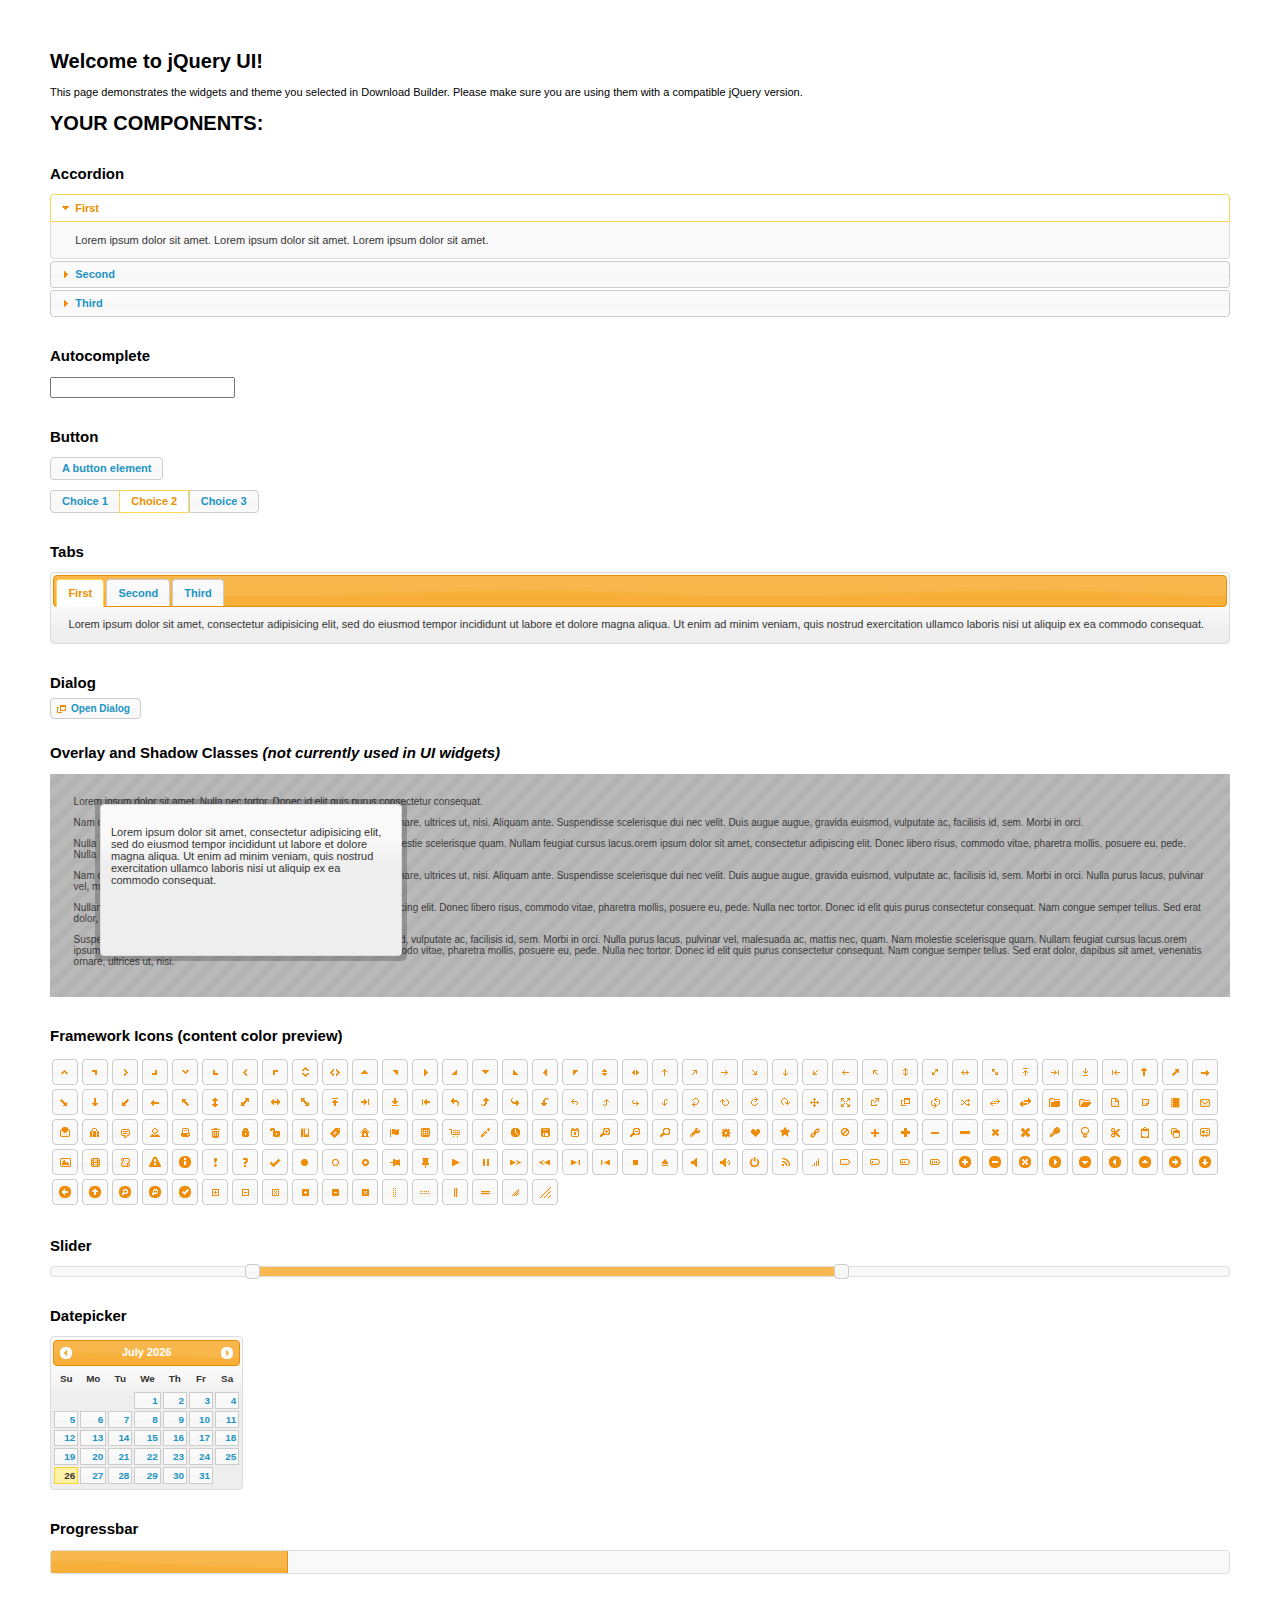
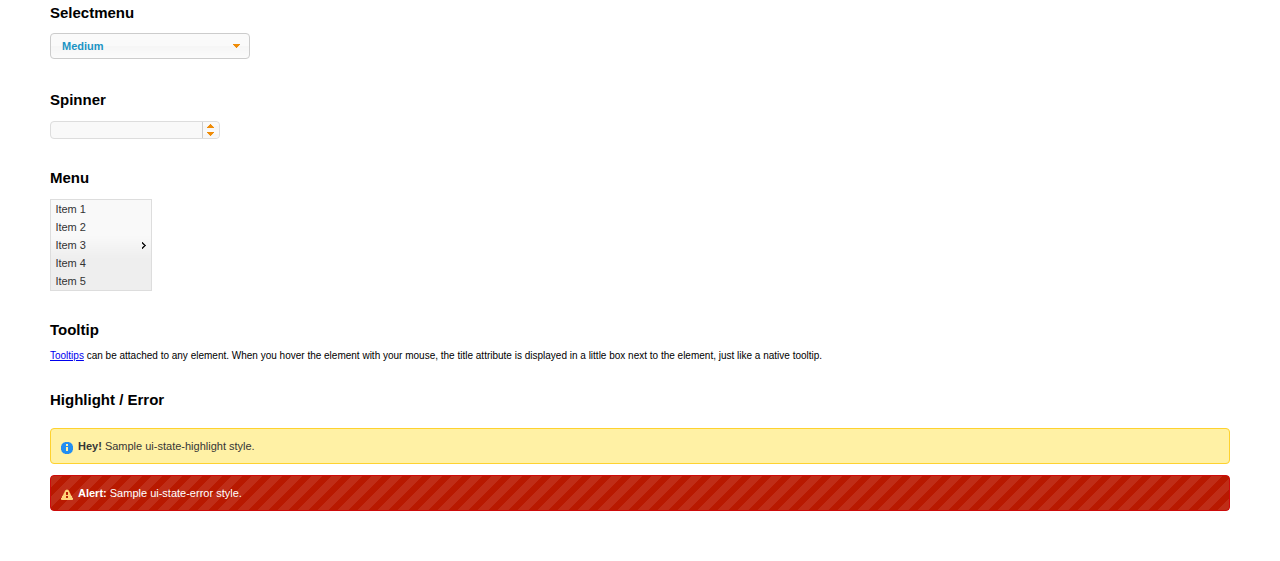
<file: libs/jquery-ui-1.11.0.custom/index.html>
<!doctype html>
<html lang="us">
<head>
	<meta charset="utf-8">
	<title>jQuery UI Example Page</title>
	<link href="jquery-ui.css" rel="stylesheet">
	<style>
	body{
		font: 62.5% "Trebuchet MS", sans-serif;
		margin: 50px;
	}
	.demoHeaders {
		margin-top: 2em;
	}
	#dialog-link {
		padding: .4em 1em .4em 20px;
		text-decoration: none;
		position: relative;
	}
	#dialog-link span.ui-icon {
		margin: 0 5px 0 0;
		position: absolute;
		left: .2em;
		top: 50%;
		margin-top: -8px;
	}
	#icons {
		margin: 0;
		padding: 0;
	}
	#icons li {
		margin: 2px;
		position: relative;
		padding: 4px 0;
		cursor: pointer;
		float: left;
		list-style: none;
	}
	#icons span.ui-icon {
		float: left;
		margin: 0 4px;
	}
	.fakewindowcontain .ui-widget-overlay {
		position: absolute;
	}
	select {
		width: 200px;
	}
	</style>
</head>
<body>

<h1>Welcome to jQuery UI!</h1>

<div class="ui-widget">
	<p>This page demonstrates the widgets and theme you selected in Download Builder. Please make sure you are using them with a compatible jQuery version.</p>
</div>

<h1>YOUR COMPONENTS:</h1>


<!-- Accordion -->
<h2 class="demoHeaders">Accordion</h2>
<div id="accordion">
	<h3>First</h3>
	<div>Lorem ipsum dolor sit amet. Lorem ipsum dolor sit amet. Lorem ipsum dolor sit amet.</div>
	<h3>Second</h3>
	<div>Phasellus mattis tincidunt nibh.</div>
	<h3>Third</h3>
	<div>Nam dui erat, auctor a, dignissim quis.</div>
</div>



<!-- Autocomplete -->
<h2 class="demoHeaders">Autocomplete</h2>
<div>
	<input id="autocomplete" title="type &quot;a&quot;">
</div>



<!-- Button -->
<h2 class="demoHeaders">Button</h2>
<button id="button">A button element</button>
<form style="margin-top: 1em;">
	<div id="radioset">
		<input type="radio" id="radio1" name="radio"><label for="radio1">Choice 1</label>
		<input type="radio" id="radio2" name="radio" checked="checked"><label for="radio2">Choice 2</label>
		<input type="radio" id="radio3" name="radio"><label for="radio3">Choice 3</label>
	</div>
</form>



<!-- Tabs -->
<h2 class="demoHeaders">Tabs</h2>
<div id="tabs">
	<ul>
		<li><a href="#tabs-1">First</a></li>
		<li><a href="#tabs-2">Second</a></li>
		<li><a href="#tabs-3">Third</a></li>
	</ul>
	<div id="tabs-1">Lorem ipsum dolor sit amet, consectetur adipisicing elit, sed do eiusmod tempor incididunt ut labore et dolore magna aliqua. Ut enim ad minim veniam, quis nostrud exercitation ullamco laboris nisi ut aliquip ex ea commodo consequat.</div>
	<div id="tabs-2">Phasellus mattis tincidunt nibh. Cras orci urna, blandit id, pretium vel, aliquet ornare, felis. Maecenas scelerisque sem non nisl. Fusce sed lorem in enim dictum bibendum.</div>
	<div id="tabs-3">Nam dui erat, auctor a, dignissim quis, sollicitudin eu, felis. Pellentesque nisi urna, interdum eget, sagittis et, consequat vestibulum, lacus. Mauris porttitor ullamcorper augue.</div>
</div>



<!-- Dialog NOTE: Dialog is not generated by UI in this demo so it can be visually styled in themeroller-->
<h2 class="demoHeaders">Dialog</h2>
<p><a href="#" id="dialog-link" class="ui-state-default ui-corner-all"><span class="ui-icon ui-icon-newwin"></span>Open Dialog</a></p>

<h2 class="demoHeaders">Overlay and Shadow Classes <em>(not currently used in UI widgets)</em></h2>
<div style="position: relative; width: 96%; height: 200px; padding:1% 2%; overflow:hidden;" class="fakewindowcontain">
	<p>Lorem ipsum dolor sit amet,  Nulla nec tortor. Donec id elit quis purus consectetur consequat. </p><p>Nam congue semper tellus. Sed erat dolor, dapibus sit amet, venenatis ornare, ultrices ut, nisi. Aliquam ante. Suspendisse scelerisque dui nec velit. Duis augue augue, gravida euismod, vulputate ac, facilisis id, sem. Morbi in orci. </p><p>Nulla purus lacus, pulvinar vel, malesuada ac, mattis nec, quam. Nam molestie scelerisque quam. Nullam feugiat cursus lacus.orem ipsum dolor sit amet, consectetur adipiscing elit. Donec libero risus, commodo vitae, pharetra mollis, posuere eu, pede. Nulla nec tortor. Donec id elit quis purus consectetur consequat. </p><p>Nam congue semper tellus. Sed erat dolor, dapibus sit amet, venenatis ornare, ultrices ut, nisi. Aliquam ante. Suspendisse scelerisque dui nec velit. Duis augue augue, gravida euismod, vulputate ac, facilisis id, sem. Morbi in orci. Nulla purus lacus, pulvinar vel, malesuada ac, mattis nec, quam. Nam molestie scelerisque quam. </p><p>Nullam feugiat cursus lacus.orem ipsum dolor sit amet, consectetur adipiscing elit. Donec libero risus, commodo vitae, pharetra mollis, posuere eu, pede. Nulla nec tortor. Donec id elit quis purus consectetur consequat. Nam congue semper tellus. Sed erat dolor, dapibus sit amet, venenatis ornare, ultrices ut, nisi. Aliquam ante. </p><p>Suspendisse scelerisque dui nec velit. Duis augue augue, gravida euismod, vulputate ac, facilisis id, sem. Morbi in orci. Nulla purus lacus, pulvinar vel, malesuada ac, mattis nec, quam. Nam molestie scelerisque quam. Nullam feugiat cursus lacus.orem ipsum dolor sit amet, consectetur adipiscing elit. Donec libero risus, commodo vitae, pharetra mollis, posuere eu, pede. Nulla nec tortor. Donec id elit quis purus consectetur consequat. Nam congue semper tellus. Sed erat dolor, dapibus sit amet, venenatis ornare, ultrices ut, nisi. </p>

	<!-- ui-dialog -->
	<div class="ui-overlay"><div class="ui-widget-overlay"></div><div class="ui-widget-shadow ui-corner-all" style="width: 302px; height: 152px; position: absolute; left: 50px; top: 30px;"></div></div>
	<div style="position: absolute; width: 280px; height: 130px;left: 50px; top: 30px; padding: 10px;" class="ui-widget ui-widget-content ui-corner-all">
		<div class="ui-dialog-content ui-widget-content" style="background: none; border: 0;">
			<p>Lorem ipsum dolor sit amet, consectetur adipisicing elit, sed do eiusmod tempor incididunt ut labore et dolore magna aliqua. Ut enim ad minim veniam, quis nostrud exercitation ullamco laboris nisi ut aliquip ex ea commodo consequat.</p>
		</div>
	</div>

</div>

<!-- ui-dialog -->
<div id="dialog" title="Dialog Title">
	<p>Lorem ipsum dolor sit amet, consectetur adipisicing elit, sed do eiusmod tempor incididunt ut labore et dolore magna aliqua. Ut enim ad minim veniam, quis nostrud exercitation ullamco laboris nisi ut aliquip ex ea commodo consequat.</p>
</div>



<h2 class="demoHeaders">Framework Icons (content color preview)</h2>
<ul id="icons" class="ui-widget ui-helper-clearfix">
	<li class="ui-state-default ui-corner-all" title=".ui-icon-carat-1-n"><span class="ui-icon ui-icon-carat-1-n"></span></li>
	<li class="ui-state-default ui-corner-all" title=".ui-icon-carat-1-ne"><span class="ui-icon ui-icon-carat-1-ne"></span></li>
	<li class="ui-state-default ui-corner-all" title=".ui-icon-carat-1-e"><span class="ui-icon ui-icon-carat-1-e"></span></li>
	<li class="ui-state-default ui-corner-all" title=".ui-icon-carat-1-se"><span class="ui-icon ui-icon-carat-1-se"></span></li>
	<li class="ui-state-default ui-corner-all" title=".ui-icon-carat-1-s"><span class="ui-icon ui-icon-carat-1-s"></span></li>
	<li class="ui-state-default ui-corner-all" title=".ui-icon-carat-1-sw"><span class="ui-icon ui-icon-carat-1-sw"></span></li>
	<li class="ui-state-default ui-corner-all" title=".ui-icon-carat-1-w"><span class="ui-icon ui-icon-carat-1-w"></span></li>
	<li class="ui-state-default ui-corner-all" title=".ui-icon-carat-1-nw"><span class="ui-icon ui-icon-carat-1-nw"></span></li>
	<li class="ui-state-default ui-corner-all" title=".ui-icon-carat-2-n-s"><span class="ui-icon ui-icon-carat-2-n-s"></span></li>
	<li class="ui-state-default ui-corner-all" title=".ui-icon-carat-2-e-w"><span class="ui-icon ui-icon-carat-2-e-w"></span></li>
	<li class="ui-state-default ui-corner-all" title=".ui-icon-triangle-1-n"><span class="ui-icon ui-icon-triangle-1-n"></span></li>
	<li class="ui-state-default ui-corner-all" title=".ui-icon-triangle-1-ne"><span class="ui-icon ui-icon-triangle-1-ne"></span></li>
	<li class="ui-state-default ui-corner-all" title=".ui-icon-triangle-1-e"><span class="ui-icon ui-icon-triangle-1-e"></span></li>
	<li class="ui-state-default ui-corner-all" title=".ui-icon-triangle-1-se"><span class="ui-icon ui-icon-triangle-1-se"></span></li>
	<li class="ui-state-default ui-corner-all" title=".ui-icon-triangle-1-s"><span class="ui-icon ui-icon-triangle-1-s"></span></li>
	<li class="ui-state-default ui-corner-all" title=".ui-icon-triangle-1-sw"><span class="ui-icon ui-icon-triangle-1-sw"></span></li>
	<li class="ui-state-default ui-corner-all" title=".ui-icon-triangle-1-w"><span class="ui-icon ui-icon-triangle-1-w"></span></li>
	<li class="ui-state-default ui-corner-all" title=".ui-icon-triangle-1-nw"><span class="ui-icon ui-icon-triangle-1-nw"></span></li>
	<li class="ui-state-default ui-corner-all" title=".ui-icon-triangle-2-n-s"><span class="ui-icon ui-icon-triangle-2-n-s"></span></li>
	<li class="ui-state-default ui-corner-all" title=".ui-icon-triangle-2-e-w"><span class="ui-icon ui-icon-triangle-2-e-w"></span></li>
	<li class="ui-state-default ui-corner-all" title=".ui-icon-arrow-1-n"><span class="ui-icon ui-icon-arrow-1-n"></span></li>
	<li class="ui-state-default ui-corner-all" title=".ui-icon-arrow-1-ne"><span class="ui-icon ui-icon-arrow-1-ne"></span></li>
	<li class="ui-state-default ui-corner-all" title=".ui-icon-arrow-1-e"><span class="ui-icon ui-icon-arrow-1-e"></span></li>
	<li class="ui-state-default ui-corner-all" title=".ui-icon-arrow-1-se"><span class="ui-icon ui-icon-arrow-1-se"></span></li>
	<li class="ui-state-default ui-corner-all" title=".ui-icon-arrow-1-s"><span class="ui-icon ui-icon-arrow-1-s"></span></li>
	<li class="ui-state-default ui-corner-all" title=".ui-icon-arrow-1-sw"><span class="ui-icon ui-icon-arrow-1-sw"></span></li>
	<li class="ui-state-default ui-corner-all" title=".ui-icon-arrow-1-w"><span class="ui-icon ui-icon-arrow-1-w"></span></li>
	<li class="ui-state-default ui-corner-all" title=".ui-icon-arrow-1-nw"><span class="ui-icon ui-icon-arrow-1-nw"></span></li>
	<li class="ui-state-default ui-corner-all" title=".ui-icon-arrow-2-n-s"><span class="ui-icon ui-icon-arrow-2-n-s"></span></li>
	<li class="ui-state-default ui-corner-all" title=".ui-icon-arrow-2-ne-sw"><span class="ui-icon ui-icon-arrow-2-ne-sw"></span></li>
	<li class="ui-state-default ui-corner-all" title=".ui-icon-arrow-2-e-w"><span class="ui-icon ui-icon-arrow-2-e-w"></span></li>
	<li class="ui-state-default ui-corner-all" title=".ui-icon-arrow-2-se-nw"><span class="ui-icon ui-icon-arrow-2-se-nw"></span></li>
	<li class="ui-state-default ui-corner-all" title=".ui-icon-arrowstop-1-n"><span class="ui-icon ui-icon-arrowstop-1-n"></span></li>
	<li class="ui-state-default ui-corner-all" title=".ui-icon-arrowstop-1-e"><span class="ui-icon ui-icon-arrowstop-1-e"></span></li>
	<li class="ui-state-default ui-corner-all" title=".ui-icon-arrowstop-1-s"><span class="ui-icon ui-icon-arrowstop-1-s"></span></li>
	<li class="ui-state-default ui-corner-all" title=".ui-icon-arrowstop-1-w"><span class="ui-icon ui-icon-arrowstop-1-w"></span></li>
	<li class="ui-state-default ui-corner-all" title=".ui-icon-arrowthick-1-n"><span class="ui-icon ui-icon-arrowthick-1-n"></span></li>
	<li class="ui-state-default ui-corner-all" title=".ui-icon-arrowthick-1-ne"><span class="ui-icon ui-icon-arrowthick-1-ne"></span></li>
	<li class="ui-state-default ui-corner-all" title=".ui-icon-arrowthick-1-e"><span class="ui-icon ui-icon-arrowthick-1-e"></span></li>
	<li class="ui-state-default ui-corner-all" title=".ui-icon-arrowthick-1-se"><span class="ui-icon ui-icon-arrowthick-1-se"></span></li>
	<li class="ui-state-default ui-corner-all" title=".ui-icon-arrowthick-1-s"><span class="ui-icon ui-icon-arrowthick-1-s"></span></li>
	<li class="ui-state-default ui-corner-all" title=".ui-icon-arrowthick-1-sw"><span class="ui-icon ui-icon-arrowthick-1-sw"></span></li>
	<li class="ui-state-default ui-corner-all" title=".ui-icon-arrowthick-1-w"><span class="ui-icon ui-icon-arrowthick-1-w"></span></li>
	<li class="ui-state-default ui-corner-all" title=".ui-icon-arrowthick-1-nw"><span class="ui-icon ui-icon-arrowthick-1-nw"></span></li>
	<li class="ui-state-default ui-corner-all" title=".ui-icon-arrowthick-2-n-s"><span class="ui-icon ui-icon-arrowthick-2-n-s"></span></li>
	<li class="ui-state-default ui-corner-all" title=".ui-icon-arrowthick-2-ne-sw"><span class="ui-icon ui-icon-arrowthick-2-ne-sw"></span></li>
	<li class="ui-state-default ui-corner-all" title=".ui-icon-arrowthick-2-e-w"><span class="ui-icon ui-icon-arrowthick-2-e-w"></span></li>
	<li class="ui-state-default ui-corner-all" title=".ui-icon-arrowthick-2-se-nw"><span class="ui-icon ui-icon-arrowthick-2-se-nw"></span></li>
	<li class="ui-state-default ui-corner-all" title=".ui-icon-arrowthickstop-1-n"><span class="ui-icon ui-icon-arrowthickstop-1-n"></span></li>
	<li class="ui-state-default ui-corner-all" title=".ui-icon-arrowthickstop-1-e"><span class="ui-icon ui-icon-arrowthickstop-1-e"></span></li>
	<li class="ui-state-default ui-corner-all" title=".ui-icon-arrowthickstop-1-s"><span class="ui-icon ui-icon-arrowthickstop-1-s"></span></li>
	<li class="ui-state-default ui-corner-all" title=".ui-icon-arrowthickstop-1-w"><span class="ui-icon ui-icon-arrowthickstop-1-w"></span></li>
	<li class="ui-state-default ui-corner-all" title=".ui-icon-arrowreturnthick-1-w"><span class="ui-icon ui-icon-arrowreturnthick-1-w"></span></li>
	<li class="ui-state-default ui-corner-all" title=".ui-icon-arrowreturnthick-1-n"><span class="ui-icon ui-icon-arrowreturnthick-1-n"></span></li>
	<li class="ui-state-default ui-corner-all" title=".ui-icon-arrowreturnthick-1-e"><span class="ui-icon ui-icon-arrowreturnthick-1-e"></span></li>
	<li class="ui-state-default ui-corner-all" title=".ui-icon-arrowreturnthick-1-s"><span class="ui-icon ui-icon-arrowreturnthick-1-s"></span></li>
	<li class="ui-state-default ui-corner-all" title=".ui-icon-arrowreturn-1-w"><span class="ui-icon ui-icon-arrowreturn-1-w"></span></li>
	<li class="ui-state-default ui-corner-all" title=".ui-icon-arrowreturn-1-n"><span class="ui-icon ui-icon-arrowreturn-1-n"></span></li>
	<li class="ui-state-default ui-corner-all" title=".ui-icon-arrowreturn-1-e"><span class="ui-icon ui-icon-arrowreturn-1-e"></span></li>
	<li class="ui-state-default ui-corner-all" title=".ui-icon-arrowreturn-1-s"><span class="ui-icon ui-icon-arrowreturn-1-s"></span></li>
	<li class="ui-state-default ui-corner-all" title=".ui-icon-arrowrefresh-1-w"><span class="ui-icon ui-icon-arrowrefresh-1-w"></span></li>
	<li class="ui-state-default ui-corner-all" title=".ui-icon-arrowrefresh-1-n"><span class="ui-icon ui-icon-arrowrefresh-1-n"></span></li>
	<li class="ui-state-default ui-corner-all" title=".ui-icon-arrowrefresh-1-e"><span class="ui-icon ui-icon-arrowrefresh-1-e"></span></li>
	<li class="ui-state-default ui-corner-all" title=".ui-icon-arrowrefresh-1-s"><span class="ui-icon ui-icon-arrowrefresh-1-s"></span></li>
	<li class="ui-state-default ui-corner-all" title=".ui-icon-arrow-4"><span class="ui-icon ui-icon-arrow-4"></span></li>
	<li class="ui-state-default ui-corner-all" title=".ui-icon-arrow-4-diag"><span class="ui-icon ui-icon-arrow-4-diag"></span></li>
	<li class="ui-state-default ui-corner-all" title=".ui-icon-extlink"><span class="ui-icon ui-icon-extlink"></span></li>
	<li class="ui-state-default ui-corner-all" title=".ui-icon-newwin"><span class="ui-icon ui-icon-newwin"></span></li>
	<li class="ui-state-default ui-corner-all" title=".ui-icon-refresh"><span class="ui-icon ui-icon-refresh"></span></li>
	<li class="ui-state-default ui-corner-all" title=".ui-icon-shuffle"><span class="ui-icon ui-icon-shuffle"></span></li>
	<li class="ui-state-default ui-corner-all" title=".ui-icon-transfer-e-w"><span class="ui-icon ui-icon-transfer-e-w"></span></li>
	<li class="ui-state-default ui-corner-all" title=".ui-icon-transferthick-e-w"><span class="ui-icon ui-icon-transferthick-e-w"></span></li>
	<li class="ui-state-default ui-corner-all" title=".ui-icon-folder-collapsed"><span class="ui-icon ui-icon-folder-collapsed"></span></li>
	<li class="ui-state-default ui-corner-all" title=".ui-icon-folder-open"><span class="ui-icon ui-icon-folder-open"></span></li>
	<li class="ui-state-default ui-corner-all" title=".ui-icon-document"><span class="ui-icon ui-icon-document"></span></li>
	<li class="ui-state-default ui-corner-all" title=".ui-icon-document-b"><span class="ui-icon ui-icon-document-b"></span></li>
	<li class="ui-state-default ui-corner-all" title=".ui-icon-note"><span class="ui-icon ui-icon-note"></span></li>
	<li class="ui-state-default ui-corner-all" title=".ui-icon-mail-closed"><span class="ui-icon ui-icon-mail-closed"></span></li>
	<li class="ui-state-default ui-corner-all" title=".ui-icon-mail-open"><span class="ui-icon ui-icon-mail-open"></span></li>
	<li class="ui-state-default ui-corner-all" title=".ui-icon-suitcase"><span class="ui-icon ui-icon-suitcase"></span></li>
	<li class="ui-state-default ui-corner-all" title=".ui-icon-comment"><span class="ui-icon ui-icon-comment"></span></li>
	<li class="ui-state-default ui-corner-all" title=".ui-icon-person"><span class="ui-icon ui-icon-person"></span></li>
	<li class="ui-state-default ui-corner-all" title=".ui-icon-print"><span class="ui-icon ui-icon-print"></span></li>
	<li class="ui-state-default ui-corner-all" title=".ui-icon-trash"><span class="ui-icon ui-icon-trash"></span></li>
	<li class="ui-state-default ui-corner-all" title=".ui-icon-locked"><span class="ui-icon ui-icon-locked"></span></li>
	<li class="ui-state-default ui-corner-all" title=".ui-icon-unlocked"><span class="ui-icon ui-icon-unlocked"></span></li>
	<li class="ui-state-default ui-corner-all" title=".ui-icon-bookmark"><span class="ui-icon ui-icon-bookmark"></span></li>
	<li class="ui-state-default ui-corner-all" title=".ui-icon-tag"><span class="ui-icon ui-icon-tag"></span></li>
	<li class="ui-state-default ui-corner-all" title=".ui-icon-home"><span class="ui-icon ui-icon-home"></span></li>
	<li class="ui-state-default ui-corner-all" title=".ui-icon-flag"><span class="ui-icon ui-icon-flag"></span></li>
	<li class="ui-state-default ui-corner-all" title=".ui-icon-calculator"><span class="ui-icon ui-icon-calculator"></span></li>
	<li class="ui-state-default ui-corner-all" title=".ui-icon-cart"><span class="ui-icon ui-icon-cart"></span></li>
	<li class="ui-state-default ui-corner-all" title=".ui-icon-pencil"><span class="ui-icon ui-icon-pencil"></span></li>
	<li class="ui-state-default ui-corner-all" title=".ui-icon-clock"><span class="ui-icon ui-icon-clock"></span></li>
	<li class="ui-state-default ui-corner-all" title=".ui-icon-disk"><span class="ui-icon ui-icon-disk"></span></li>
	<li class="ui-state-default ui-corner-all" title=".ui-icon-calendar"><span class="ui-icon ui-icon-calendar"></span></li>
	<li class="ui-state-default ui-corner-all" title=".ui-icon-zoomin"><span class="ui-icon ui-icon-zoomin"></span></li>
	<li class="ui-state-default ui-corner-all" title=".ui-icon-zoomout"><span class="ui-icon ui-icon-zoomout"></span></li>
	<li class="ui-state-default ui-corner-all" title=".ui-icon-search"><span class="ui-icon ui-icon-search"></span></li>
	<li class="ui-state-default ui-corner-all" title=".ui-icon-wrench"><span class="ui-icon ui-icon-wrench"></span></li>
	<li class="ui-state-default ui-corner-all" title=".ui-icon-gear"><span class="ui-icon ui-icon-gear"></span></li>
	<li class="ui-state-default ui-corner-all" title=".ui-icon-heart"><span class="ui-icon ui-icon-heart"></span></li>
	<li class="ui-state-default ui-corner-all" title=".ui-icon-star"><span class="ui-icon ui-icon-star"></span></li>
	<li class="ui-state-default ui-corner-all" title=".ui-icon-link"><span class="ui-icon ui-icon-link"></span></li>
	<li class="ui-state-default ui-corner-all" title=".ui-icon-cancel"><span class="ui-icon ui-icon-cancel"></span></li>
	<li class="ui-state-default ui-corner-all" title=".ui-icon-plus"><span class="ui-icon ui-icon-plus"></span></li>
	<li class="ui-state-default ui-corner-all" title=".ui-icon-plusthick"><span class="ui-icon ui-icon-plusthick"></span></li>
	<li class="ui-state-default ui-corner-all" title=".ui-icon-minus"><span class="ui-icon ui-icon-minus"></span></li>
	<li class="ui-state-default ui-corner-all" title=".ui-icon-minusthick"><span class="ui-icon ui-icon-minusthick"></span></li>
	<li class="ui-state-default ui-corner-all" title=".ui-icon-close"><span class="ui-icon ui-icon-close"></span></li>
	<li class="ui-state-default ui-corner-all" title=".ui-icon-closethick"><span class="ui-icon ui-icon-closethick"></span></li>
	<li class="ui-state-default ui-corner-all" title=".ui-icon-key"><span class="ui-icon ui-icon-key"></span></li>
	<li class="ui-state-default ui-corner-all" title=".ui-icon-lightbulb"><span class="ui-icon ui-icon-lightbulb"></span></li>
	<li class="ui-state-default ui-corner-all" title=".ui-icon-scissors"><span class="ui-icon ui-icon-scissors"></span></li>
	<li class="ui-state-default ui-corner-all" title=".ui-icon-clipboard"><span class="ui-icon ui-icon-clipboard"></span></li>
	<li class="ui-state-default ui-corner-all" title=".ui-icon-copy"><span class="ui-icon ui-icon-copy"></span></li>
	<li class="ui-state-default ui-corner-all" title=".ui-icon-contact"><span class="ui-icon ui-icon-contact"></span></li>
	<li class="ui-state-default ui-corner-all" title=".ui-icon-image"><span class="ui-icon ui-icon-image"></span></li>
	<li class="ui-state-default ui-corner-all" title=".ui-icon-video"><span class="ui-icon ui-icon-video"></span></li>
	<li class="ui-state-default ui-corner-all" title=".ui-icon-script"><span class="ui-icon ui-icon-script"></span></li>
	<li class="ui-state-default ui-corner-all" title=".ui-icon-alert"><span class="ui-icon ui-icon-alert"></span></li>
	<li class="ui-state-default ui-corner-all" title=".ui-icon-info"><span class="ui-icon ui-icon-info"></span></li>
	<li class="ui-state-default ui-corner-all" title=".ui-icon-notice"><span class="ui-icon ui-icon-notice"></span></li>
	<li class="ui-state-default ui-corner-all" title=".ui-icon-help"><span class="ui-icon ui-icon-help"></span></li>
	<li class="ui-state-default ui-corner-all" title=".ui-icon-check"><span class="ui-icon ui-icon-check"></span></li>
	<li class="ui-state-default ui-corner-all" title=".ui-icon-bullet"><span class="ui-icon ui-icon-bullet"></span></li>
	<li class="ui-state-default ui-corner-all" title=".ui-icon-radio-off"><span class="ui-icon ui-icon-radio-off"></span></li>
	<li class="ui-state-default ui-corner-all" title=".ui-icon-radio-on"><span class="ui-icon ui-icon-radio-on"></span></li>
	<li class="ui-state-default ui-corner-all" title=".ui-icon-pin-w"><span class="ui-icon ui-icon-pin-w"></span></li>
	<li class="ui-state-default ui-corner-all" title=".ui-icon-pin-s"><span class="ui-icon ui-icon-pin-s"></span></li>
	<li class="ui-state-default ui-corner-all" title=".ui-icon-play"><span class="ui-icon ui-icon-play"></span></li>
	<li class="ui-state-default ui-corner-all" title=".ui-icon-pause"><span class="ui-icon ui-icon-pause"></span></li>
	<li class="ui-state-default ui-corner-all" title=".ui-icon-seek-next"><span class="ui-icon ui-icon-seek-next"></span></li>
	<li class="ui-state-default ui-corner-all" title=".ui-icon-seek-prev"><span class="ui-icon ui-icon-seek-prev"></span></li>
	<li class="ui-state-default ui-corner-all" title=".ui-icon-seek-end"><span class="ui-icon ui-icon-seek-end"></span></li>
	<li class="ui-state-default ui-corner-all" title=".ui-icon-seek-first"><span class="ui-icon ui-icon-seek-first"></span></li>
	<li class="ui-state-default ui-corner-all" title=".ui-icon-stop"><span class="ui-icon ui-icon-stop"></span></li>
	<li class="ui-state-default ui-corner-all" title=".ui-icon-eject"><span class="ui-icon ui-icon-eject"></span></li>
	<li class="ui-state-default ui-corner-all" title=".ui-icon-volume-off"><span class="ui-icon ui-icon-volume-off"></span></li>
	<li class="ui-state-default ui-corner-all" title=".ui-icon-volume-on"><span class="ui-icon ui-icon-volume-on"></span></li>
	<li class="ui-state-default ui-corner-all" title=".ui-icon-power"><span class="ui-icon ui-icon-power"></span></li>
	<li class="ui-state-default ui-corner-all" title=".ui-icon-signal-diag"><span class="ui-icon ui-icon-signal-diag"></span></li>
	<li class="ui-state-default ui-corner-all" title=".ui-icon-signal"><span class="ui-icon ui-icon-signal"></span></li>
	<li class="ui-state-default ui-corner-all" title=".ui-icon-battery-0"><span class="ui-icon ui-icon-battery-0"></span></li>
	<li class="ui-state-default ui-corner-all" title=".ui-icon-battery-1"><span class="ui-icon ui-icon-battery-1"></span></li>
	<li class="ui-state-default ui-corner-all" title=".ui-icon-battery-2"><span class="ui-icon ui-icon-battery-2"></span></li>
	<li class="ui-state-default ui-corner-all" title=".ui-icon-battery-3"><span class="ui-icon ui-icon-battery-3"></span></li>
	<li class="ui-state-default ui-corner-all" title=".ui-icon-circle-plus"><span class="ui-icon ui-icon-circle-plus"></span></li>
	<li class="ui-state-default ui-corner-all" title=".ui-icon-circle-minus"><span class="ui-icon ui-icon-circle-minus"></span></li>
	<li class="ui-state-default ui-corner-all" title=".ui-icon-circle-close"><span class="ui-icon ui-icon-circle-close"></span></li>
	<li class="ui-state-default ui-corner-all" title=".ui-icon-circle-triangle-e"><span class="ui-icon ui-icon-circle-triangle-e"></span></li>
	<li class="ui-state-default ui-corner-all" title=".ui-icon-circle-triangle-s"><span class="ui-icon ui-icon-circle-triangle-s"></span></li>
	<li class="ui-state-default ui-corner-all" title=".ui-icon-circle-triangle-w"><span class="ui-icon ui-icon-circle-triangle-w"></span></li>
	<li class="ui-state-default ui-corner-all" title=".ui-icon-circle-triangle-n"><span class="ui-icon ui-icon-circle-triangle-n"></span></li>
	<li class="ui-state-default ui-corner-all" title=".ui-icon-circle-arrow-e"><span class="ui-icon ui-icon-circle-arrow-e"></span></li>
	<li class="ui-state-default ui-corner-all" title=".ui-icon-circle-arrow-s"><span class="ui-icon ui-icon-circle-arrow-s"></span></li>
	<li class="ui-state-default ui-corner-all" title=".ui-icon-circle-arrow-w"><span class="ui-icon ui-icon-circle-arrow-w"></span></li>
	<li class="ui-state-default ui-corner-all" title=".ui-icon-circle-arrow-n"><span class="ui-icon ui-icon-circle-arrow-n"></span></li>
	<li class="ui-state-default ui-corner-all" title=".ui-icon-circle-zoomin"><span class="ui-icon ui-icon-circle-zoomin"></span></li>
	<li class="ui-state-default ui-corner-all" title=".ui-icon-circle-zoomout"><span class="ui-icon ui-icon-circle-zoomout"></span></li>
	<li class="ui-state-default ui-corner-all" title=".ui-icon-circle-check"><span class="ui-icon ui-icon-circle-check"></span></li>
	<li class="ui-state-default ui-corner-all" title=".ui-icon-circlesmall-plus"><span class="ui-icon ui-icon-circlesmall-plus"></span></li>
	<li class="ui-state-default ui-corner-all" title=".ui-icon-circlesmall-minus"><span class="ui-icon ui-icon-circlesmall-minus"></span></li>
	<li class="ui-state-default ui-corner-all" title=".ui-icon-circlesmall-close"><span class="ui-icon ui-icon-circlesmall-close"></span></li>
	<li class="ui-state-default ui-corner-all" title=".ui-icon-squaresmall-plus"><span class="ui-icon ui-icon-squaresmall-plus"></span></li>
	<li class="ui-state-default ui-corner-all" title=".ui-icon-squaresmall-minus"><span class="ui-icon ui-icon-squaresmall-minus"></span></li>
	<li class="ui-state-default ui-corner-all" title=".ui-icon-squaresmall-close"><span class="ui-icon ui-icon-squaresmall-close"></span></li>
	<li class="ui-state-default ui-corner-all" title=".ui-icon-grip-dotted-vertical"><span class="ui-icon ui-icon-grip-dotted-vertical"></span></li>
	<li class="ui-state-default ui-corner-all" title=".ui-icon-grip-dotted-horizontal"><span class="ui-icon ui-icon-grip-dotted-horizontal"></span></li>
	<li class="ui-state-default ui-corner-all" title=".ui-icon-grip-solid-vertical"><span class="ui-icon ui-icon-grip-solid-vertical"></span></li>
	<li class="ui-state-default ui-corner-all" title=".ui-icon-grip-solid-horizontal"><span class="ui-icon ui-icon-grip-solid-horizontal"></span></li>
	<li class="ui-state-default ui-corner-all" title=".ui-icon-gripsmall-diagonal-se"><span class="ui-icon ui-icon-gripsmall-diagonal-se"></span></li>
	<li class="ui-state-default ui-corner-all" title=".ui-icon-grip-diagonal-se"><span class="ui-icon ui-icon-grip-diagonal-se"></span></li>
</ul>


<!-- Slider -->
<h2 class="demoHeaders">Slider</h2>
<div id="slider"></div>



<!-- Datepicker -->
<h2 class="demoHeaders">Datepicker</h2>
<div id="datepicker"></div>



<!-- Progressbar -->
<h2 class="demoHeaders">Progressbar</h2>
<div id="progressbar"></div>



<!-- Progressbar -->
<h2 class="demoHeaders">Selectmenu</h2>
<select id="selectmenu">
	<option>Slower</option>
	<option>Slow</option>
	<option selected="selected">Medium</option>
	<option>Fast</option>
	<option>Faster</option>
</select>



<!-- Spinner -->
<h2 class="demoHeaders">Spinner</h2>
<input id="spinner">



<!-- Menu -->
<h2 class="demoHeaders">Menu</h2>
<ul style="width:100px;" id="menu">
	<li>Item 1</li>
	<li>Item 2</li>
	<li>Item 3
		<ul>
			<li>Item 3-1</li>
			<li>Item 3-2</li>
			<li>Item 3-3</li>
			<li>Item 3-4</li>
			<li>Item 3-5</li>
		</ul>
	</li>
	<li>Item 4</li>
	<li>Item 5</li>
</ul>



<!-- Tooltip -->
<h2 class="demoHeaders">Tooltip</h2>
<p id="tooltip">
	<a href="#" title="That&apos;s what this widget is">Tooltips</a> can be attached to any element. When you hover
the element with your mouse, the title attribute is displayed in a little box next to the element, just like a native tooltip.
</p>


<!-- Highlight / Error -->
<h2 class="demoHeaders">Highlight / Error</h2>
<div class="ui-widget">
	<div class="ui-state-highlight ui-corner-all" style="margin-top: 20px; padding: 0 .7em;">
		<p><span class="ui-icon ui-icon-info" style="float: left; margin-right: .3em;"></span>
		<strong>Hey!</strong> Sample ui-state-highlight style.</p>
	</div>
</div>
<br>
<div class="ui-widget">
	<div class="ui-state-error ui-corner-all" style="padding: 0 .7em;">
		<p><span class="ui-icon ui-icon-alert" style="float: left; margin-right: .3em;"></span>
		<strong>Alert:</strong> Sample ui-state-error style.</p>
	</div>
</div>

<script src="external/jquery/jquery.js"></script>
<script src="jquery-ui.js"></script>
<script>

$( "#accordion" ).accordion();



var availableTags = [
	"ActionScript",
	"AppleScript",
	"Asp",
	"BASIC",
	"C",
	"C++",
	"Clojure",
	"COBOL",
	"ColdFusion",
	"Erlang",
	"Fortran",
	"Groovy",
	"Haskell",
	"Java",
	"JavaScript",
	"Lisp",
	"Perl",
	"PHP",
	"Python",
	"Ruby",
	"Scala",
	"Scheme"
];
$( "#autocomplete" ).autocomplete({
	source: availableTags
});



$( "#button" ).button();
$( "#radioset" ).buttonset();



$( "#tabs" ).tabs();



$( "#dialog" ).dialog({
	autoOpen: false,
	width: 400,
	buttons: [
		{
			text: "Ok",
			click: function() {
				$( this ).dialog( "close" );
			}
		},
		{
			text: "Cancel",
			click: function() {
				$( this ).dialog( "close" );
			}
		}
	]
});

// Link to open the dialog
$( "#dialog-link" ).click(function( event ) {
	$( "#dialog" ).dialog( "open" );
	event.preventDefault();
});



$( "#datepicker" ).datepicker({
	inline: true
});



$( "#slider" ).slider({
	range: true,
	values: [ 17, 67 ]
});



$( "#progressbar" ).progressbar({
	value: 20
});



$( "#spinner" ).spinner();



$( "#menu" ).menu();



$( "#tooltip" ).tooltip();



$( "#selectmenu" ).selectmenu();


// Hover states on the static widgets
$( "#dialog-link, #icons li" ).hover(
	function() {
		$( this ).addClass( "ui-state-hover" );
	},
	function() {
		$( this ).removeClass( "ui-state-hover" );
	}
);
</script>
</body>
</html>
</file>
